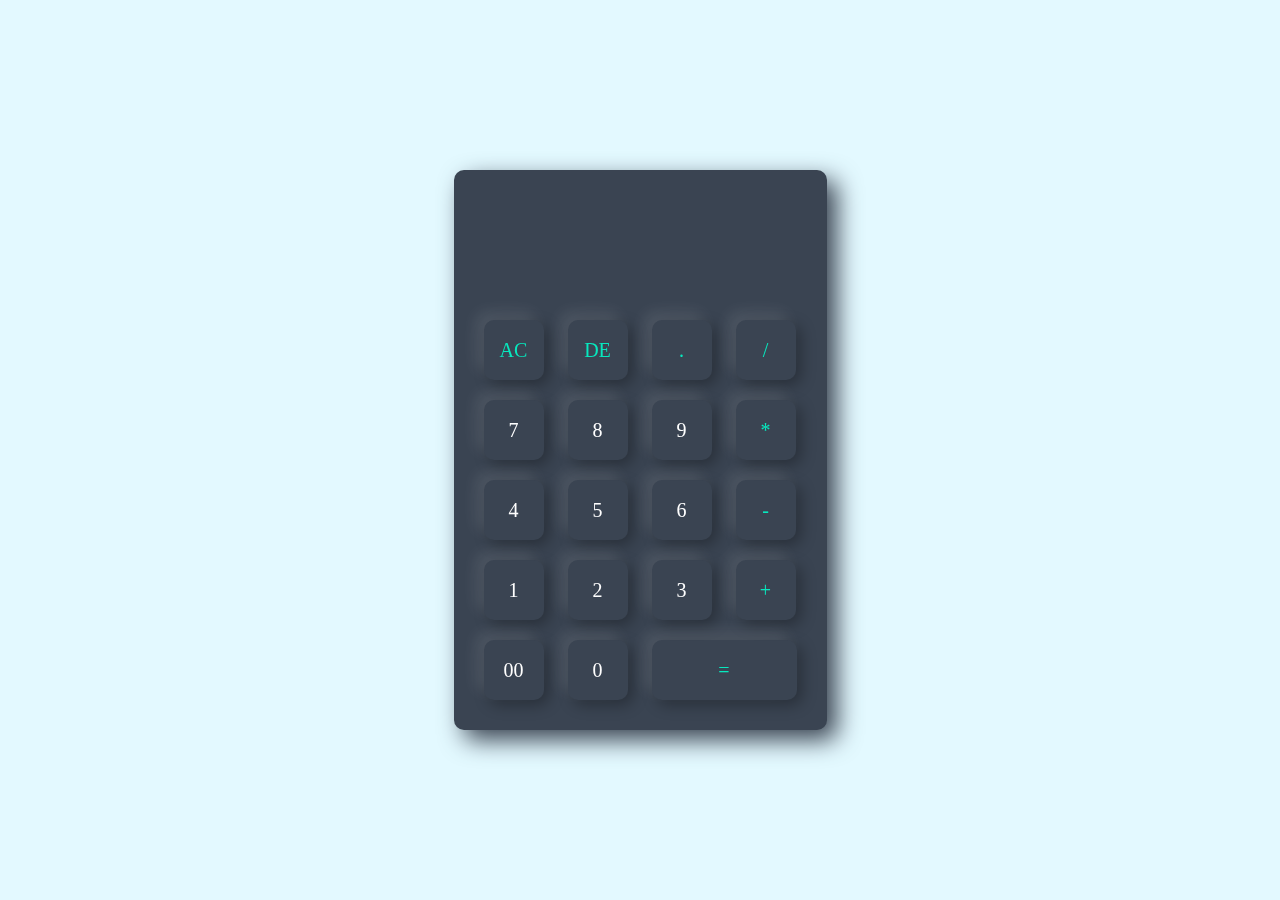
<file: projects/calci/index.html>
<!DOCTYPE html>
<html lang="en">

<head>
    <link rel="stylesheet" href="https://unpkg.com/aos@next/dist/aos.css" />
    <meta charset="UTF-8">
    <meta http-equiv="X-UA-Compatible" content="IE=edge">
    <meta name="viewport" content="width=device-width, initial-scale=1.0">
    <title>Calculator</title>
    <link rel="stylesheet" href="calculator.css">
</head>

<body>


    <div class="container">

        <div data-aos="zoom-in" data-aos-delay="50" data-aos-duration="1500" class="calculator">
            <form>
                <div class="display">
                    <input type="text" name="display">
                </div>

                <div>
                    <input class="operator" type="button" value="AC" onclick="display.value ='' ">
                    <input class="operator" type="button" value="DE"
                        onclick="display.value = display.value.toString().slice(0,-1)">
                    <input class="operator" type="button" value="." onclick="display.value +='.'">
                    <input class="operator" type="button" value="/" onclick="display.value +='/'">
                </div>
                <div>
                    <input type="button" value="7" onclick="display.value +='7'">
                    <input type="button" value="8" onclick="display.value +='8'">
                    <input type="button" value="9" onclick="display.value +='9'">
                    <input class="operator" type="button" value="*" onclick="display.value +='*'">
                </div>
                <div>
                    <input type="button" value="4" onclick="display.value +='4'">
                    <input type="button" value="5" onclick="display.value +='5'">
                    <input type="button" value="6" onclick="display.value +='6'">
                    <input class="operator" type="button" value="-" onclick="display.value +='-'">
                </div>
                <div>
                    <input type="button" value="1" onclick="display.value +='1'">
                    <input type="button" value="2" onclick="display.value +='2'">
                    <input type="button" value="3" onclick="display.value +='3'">
                    <input class="operator" type="button" value="+" onclick="display.value +='+'">
                </div>
                <div>
                    <input type="button" value="00" onclick="display.value +='00'">
                    <input type="button" value="0" onclick="display.value +='0'">
                    <input class="equal operator" type="button" value="=" onclick="display.value =eval(display.value)">
                </div>
            </form>
        </div>

    </div>

    <script src="https://unpkg.com/aos@next/dist/aos.js"></script>
    <script>
        AOS.init(

        );
    </script>
</body>

</html>
</file>
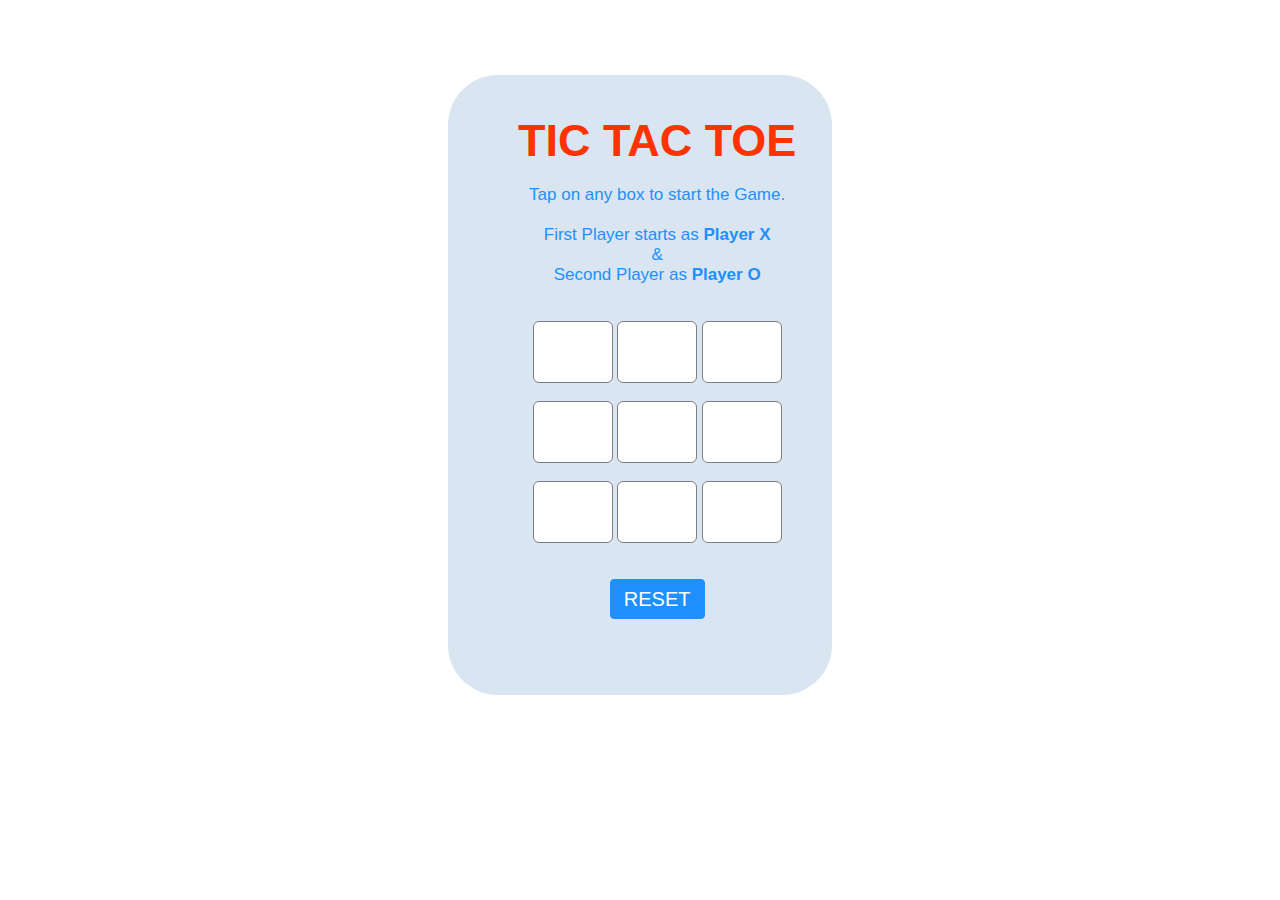
<file: projects/JavaScript Game XOXO/index.html>
<!DOCTYPE html>
<html lang="en">
<head>
    <meta charset="UTF-8">
    <meta name="viewport" content="width=device-width, initial-scale=1.0">
    <title>Document</title>
    <link rel="stylesheet" href="tic.css">
    <script src="tic.js"></script>
</head>
<body>
    <div id="main">
       <div id="content">
        <h1>TIC TAC TOE</h1> <br>
        <!-- Game instuctions -->
        <p id="ins">Tap on any box to start the Game.<br><br>
        First Player starts as <b>Player X</b><br> & <br>Second Player as <b>Player O</b></p> <br><br>

        <!-- 3*3 Grid of boxes -->

        <input type="text" name="b1" id="b1" onclick="myFunc3(); myFunc()" readonly>

        <input type="text" name="b2" id="b2" onclick="myFunc4(); myFunc()" readonly>

        <input type="text" name="b3" id="b3" onclick="myFunc5(); myFunc()" readonly>
        <br><br>

        <input type="text" name="b4" id="b4"
        onclick="myFunc6(); myFunc()" readonly>

        <input type="text" name="b5" id="b5"
        onclick="myFunc7(); myFunc()" readonly>

        <input type="text" name="b6" id="b6"
        onclick="myFunc8(); myFunc()" readonly>
        <br><br>

        <input type="text" name="b7" id="b7"
        onclick="myFunc9(); myFunc()" readonly>

        <input type="text" name="b8" id="b8"
        onclick="myFunc10(); myFunc()" readonly>

        <input type="text" name="b9" id="b9"
        onclick="myFunc11(); myFunc()" readonly>

        <!-- grid end -->

        <br><br><br>
        <!-- button to reset game -->
        <button id="btn" onclick="myFunc2()">RESET</button>

        <br><br>
        <!-- space to show player turn -->
        <p id="print"></p>
       </div>
    </div>
</body>
</html>
</file>
<file: projects/calci/calculator.css>
*{
    margin: 0;
    padding: 0;
    font-family: 'poppins','sans-serif';
    box-sizing: border-box;
}

.container{
    width: 100%;
    height: 100vh;
    background: #e3f9ff;
    display: flex;
    align-items: center;
    justify-content: center;
   

}

.calculator{
    background: #3a4452;
    padding: 20px;
    border-radius: 10px;
    box-shadow:10px 10px 25px #3a4452;

}

.calculator form input{
    border: 0;
    outline: 0;
    width: 60px;
    height: 60px;
    border-radius: 10px;
    box-shadow: -8px -8px 15px rgb(255, 255, 255,0.1),5px 5px 15px rgb(0, 0, 0,0.3);
    background: transparent;
    font-size: 20px;
    color: #fff;
    cursor: pointer;
    margin: 10px;
    /* text-shadow: 2px 2px 3px white; */


}

form .display{
    display: flex;
    justify-content: flex-end;
    margin: 20px 0;

}

form .display input{
    text-align: end;
    flex: 1;
    font-size: 45px;
    box-shadow: none;
} 

form input.equal{
    width: 145px;
}

form input.operator{
    color: #07e8be;
}
</file>
<file: projects/JavaScript Game XOXO/tic.css>
*{
    margin: 0;
    padding: 0;
    box-sizing: border-box;
    font-family: Verdana, Geneva, Tahoma, sans-serif;
    margin: auto;
}

#main{
    background-color: rgb(217, 229, 240);
    height: 620px;
    width: 30%;
    border-radius: 50px;
    text-align: center;
    margin-top: 75px;
    position: relative;
}

#content{
    margin: auto;
    position: absolute;
    top: 40px;
    left: 70px;
}
/* heading */
h1{
    color: rgb(255, 51, 0);
    font-size: 45px;
}

/* game instructions text*/
#ins{
    color: dodgerblue;
    font-size: 17px;
}

/* 3*3 grid */
#b1,#b2,#b3,#b4,#b5,#b6,#b7,#b8,#b9{
    width: 80px;
    height: 62px;
    margin: auto;
    border: 1px solid gray;
    border-radius: 6px;
    font-size: 30px;
    text-align: center;
    cursor: pointer;
}

/* reset button */
#btn{
    box-sizing: border-box;
    width: 95px;
    height: 40px;
    border: 1px solid dodgerblue;
    margin: auto;
    border-radius: 4px;
    background-color: dodgerblue;
    color: white;
    font-size: 20px;
    cursor: pointer;
}

/* player turn space */

#print{
    color: dodgerblue;
    font-size: 20px;
}
</file>
